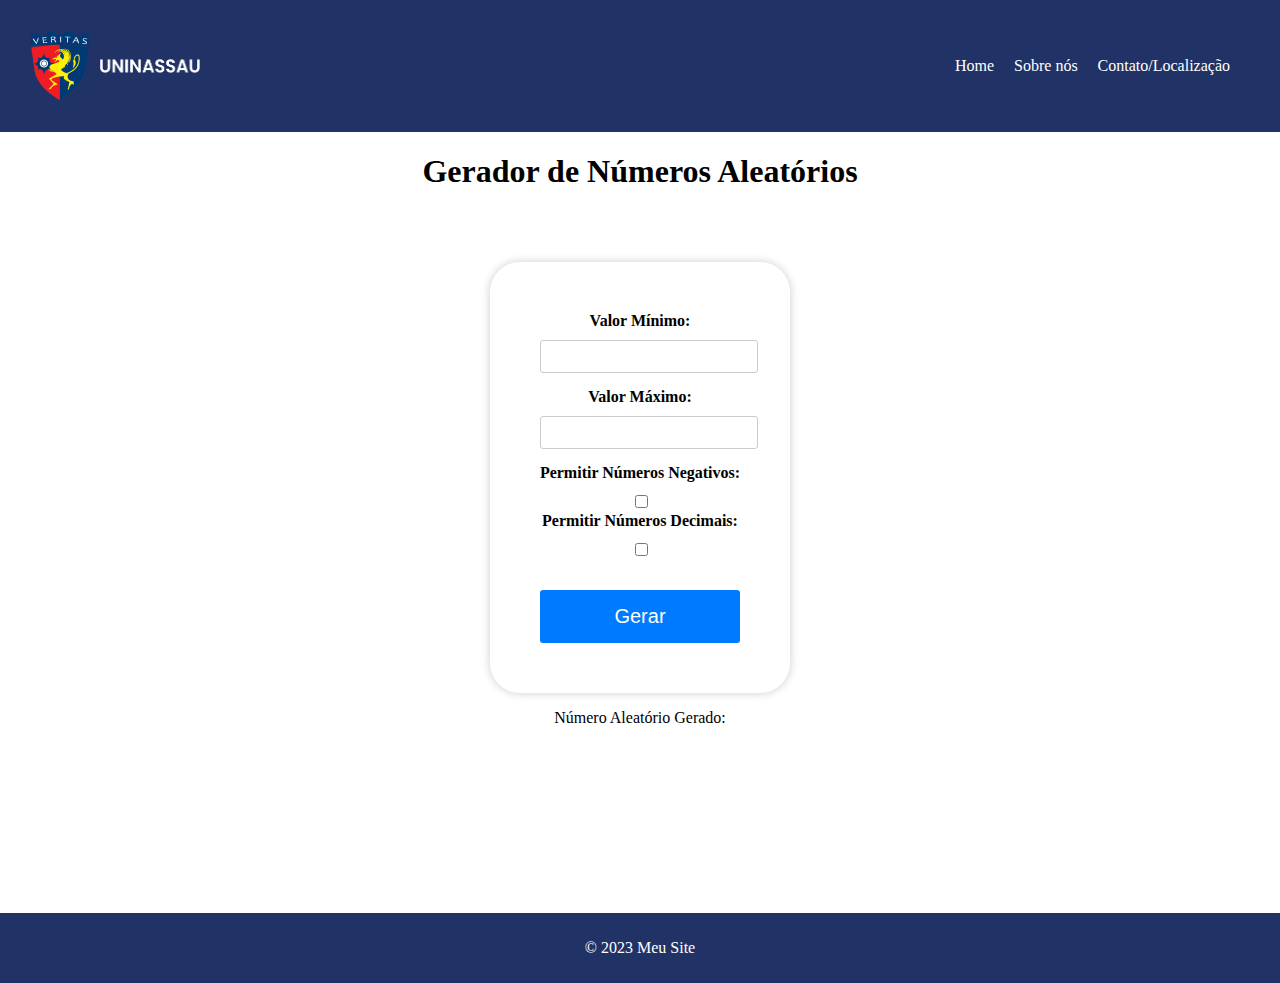
<file: index.html>
<!DOCTYPE html>
<html lang="pt-BR">
<head>
    <meta charset="UTF-8">
    <meta name="viewport" content="width=device-width, initial-scale=1.0">
    <link rel="stylesheet" href="style.css">
    <title>Meu Site</title>
</head>
<body>
    <header>
        <div class="logo">
            <img src="imagens/pngegg 1.png" alt="Logo da Empresa">
            <img src="imagens/UNINASSAU.png" alt="Logo da Empresa">
        </div>
        <nav>
            <ul>
                <li><a href="index.html">Home</a></li>
                <li><a href="sobre.html">Sobre nós</a></li>
                <li><a href="contato.html">Contato/Localização</a></li>
            </ul>
        </nav>
    </header>
    <section class="conteudo-home">
        <h1>Gerador de Números Aleatórios</h1>
        <form id="formularioAleatorio">
            <label for="valorMinimo">Valor Mínimo:</label>
            <input type="number" id="valorMinimo" required>
            <br>
            <label for="valorMaximo">Valor Máximo:</label>
            <input type="number" id="valorMaximo" required>
            <br>
            <label for="negativo">Permitir Números Negativos:</label>
            <input type="checkbox" id="negativo">
            <br>
            <label for="decimal">Permitir Números Decimais:</label>
            <input type="checkbox" id="decimal">
            <br>
            <button type="button" onclick="gerarNumeroAleatorio()">Gerar</button>
        </form>
        <p class="mostrar">Número Aleatório Gerado: <span id="resultado"></span></p>
    </section>
    <footer>
        <p>&copy; 2023 Meu Site</p>
    </footer>
    <script>
        function gerarNumeroAleatorio() {
            const valorMinimo = parseFloat(document.getElementById("valorMinimo").value);
            const valorMaximo = parseFloat(document.getElementById("valorMaximo").value);
            const permitirNegativos = document.getElementById("negativo").checked;
            const permitirDecimais = document.getElementById("decimal").checked;

            if (isNaN(valorMinimo) || isNaN(valorMaximo)) {
                alert("Por favor, insira valores mínimos e máximos válidos.");
                return;
            }

            if (valorMinimo >= valorMaximo) {
                alert("O valor mínimo deve ser menor que o valor máximo.");
                return;
            }

            let numeroAleatorio;

            if (permitirDecimais) {
                numeroAleatorio = Math.random() * (valorMaximo - valorMinimo) + valorMinimo;
            } else {
                numeroAleatorio = Math.floor(Math.random() * (valorMaximo - valorMinimo + 1)) + valorMinimo;
            }

            if (!permitirNegativos && numeroAleatorio < 0) {
                numeroAleatorio = 0;
            }

            const resultadoElement = document.getElementById("resultado");
            resultadoElement.textContent = numeroAleatorio.toFixed(2); // Exibindo com 2 casas decimais

            
            resultadoElement.classList.add("mostrar");
        }
    </script>
</body>
</html>
</file>
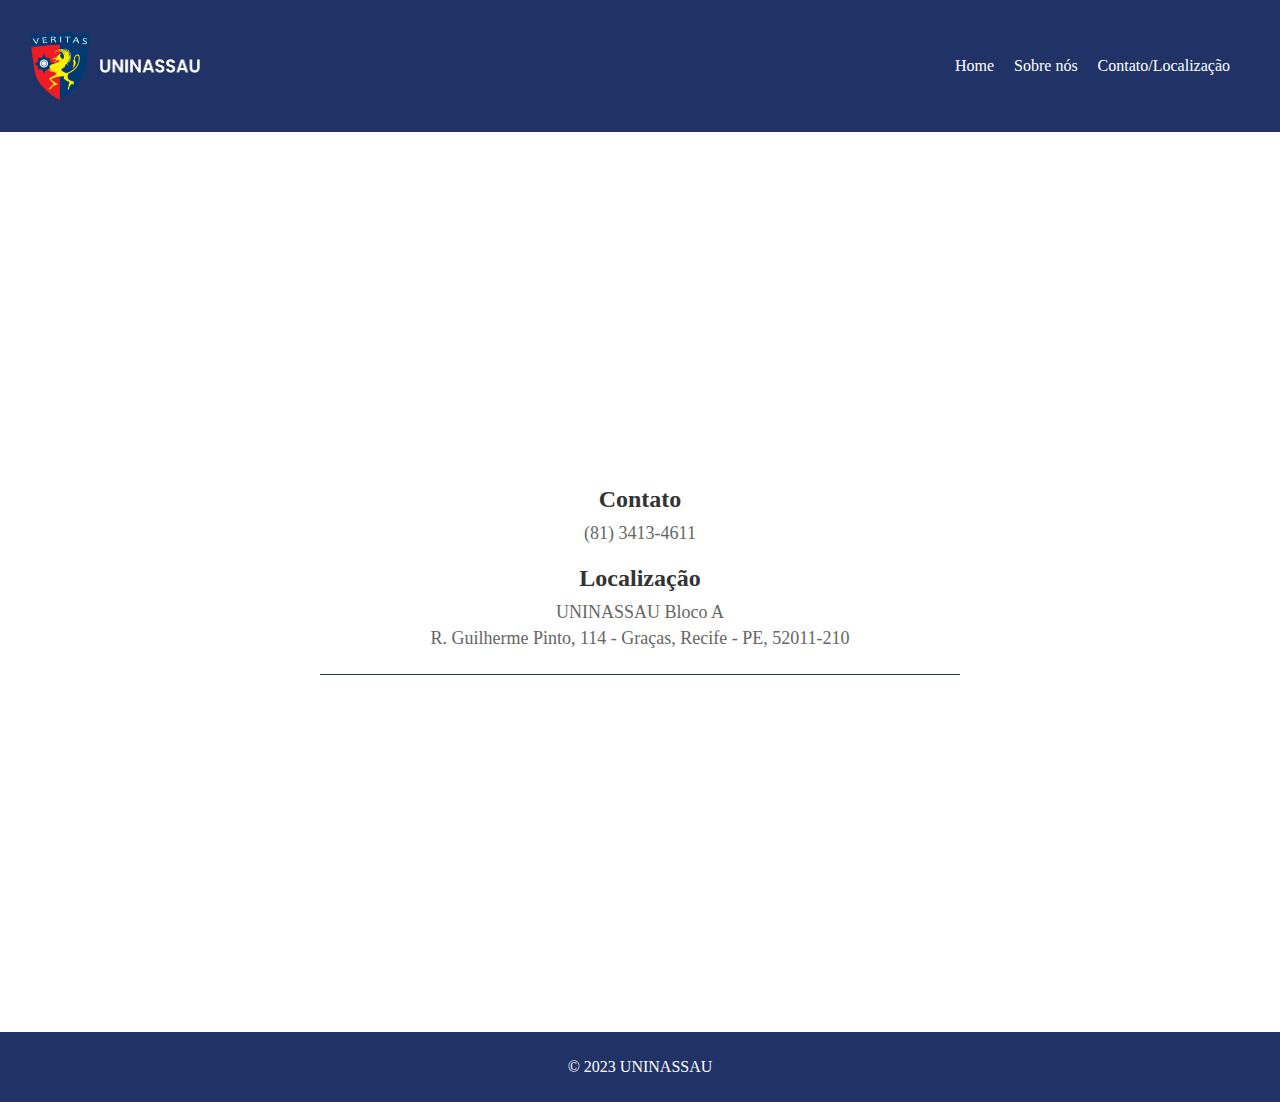
<file: contato.html>
<!DOCTYPE html>
<html lang="pt-BR">
<head>
    <meta charset="UTF-8">
    <meta name="viewport" content="width=device-width, initial-scale=1.0">
    <link rel="stylesheet" href="style.css">
    <title>Contato/Localização</title>
</head>
<body>
    <header>
        <div class="logo">
            <img src="imagens/pngegg 1.png" alt="Logo da Empresa">
            <img src="imagens/UNINASSAU.png" alt="Logo da Empresa">
        </div>
        <nav>
            <ul>
                <li><a href="index.html">Home</a></li>
                <li><a href="sobre.html">Sobre nós</a></li>
                <li><a href="contato.html">Contato/Localização</a></li>
            </ul>
        </nav>
    </header>
    
    <section class="conteudo-centralizado">
        <div class="info-contato">
            <h1>Contato</h1>
            <p>(81) 3413-4611</p>
        </div>
        <div class="info-localizacao">
            <h1>Localização</h1>
            <p> UNINASSAU Bloco A</p>
            <p>R. Guilherme Pinto, 114 - Graças, Recife - PE, 52011-210</p>
        </div>
        <hr>
    </section>

    <footer>
        <p>&copy; 2023 UNINASSAU</p>
    </footer>
</body>
</html>
</file>
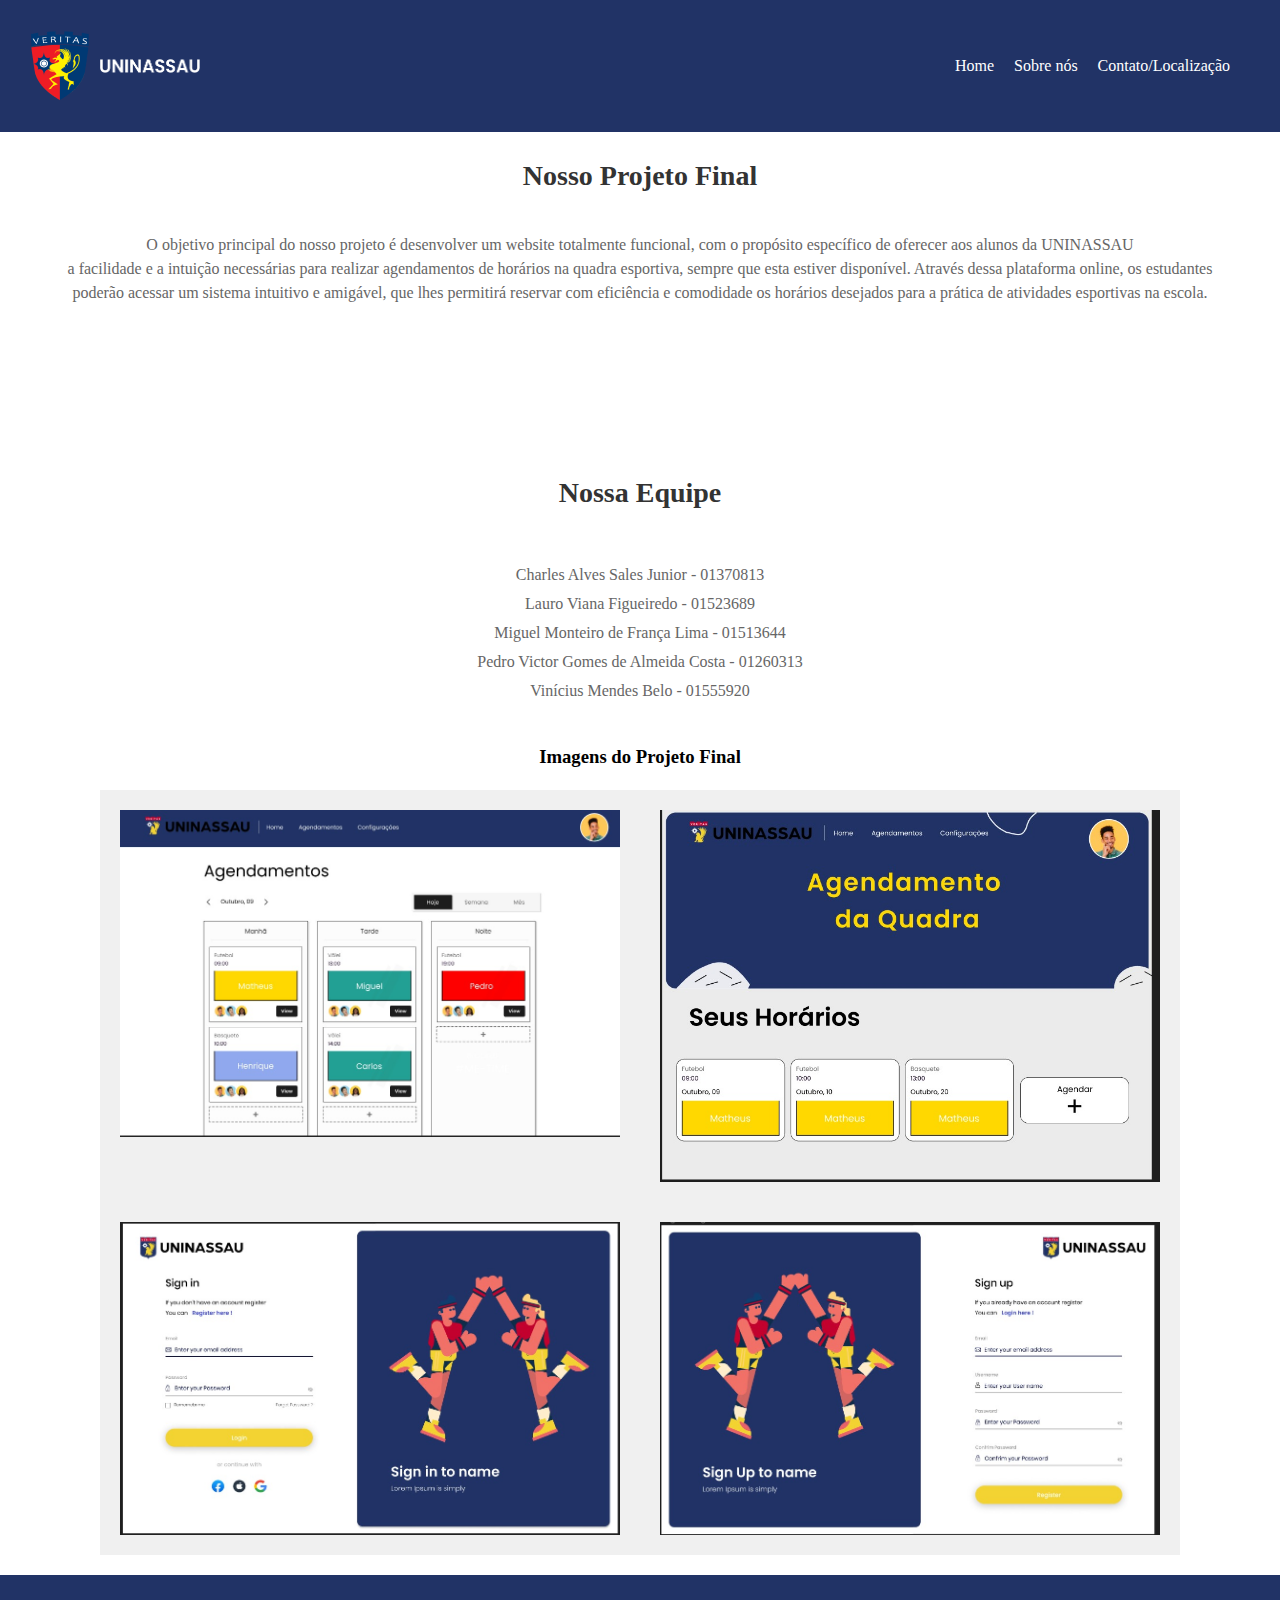
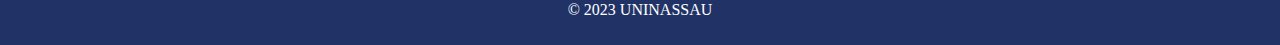
<file: sobre.html>
<!DOCTYPE html>
<html lang="pt-BR">
<head>
    <meta charset="UTF-8">
    <meta name="viewport" content="width=device-width, initial-scale=1.0">
    <link rel="stylesheet" href="style.css">
    <title>Sobre nós</title>
</head>
<body>
    <header>
        <div class="logo">
            <img src="imagens/pngegg 1.png" alt="Logo da Empresa">
            <img src="imagens/UNINASSAU.png" alt="Logo da Empresa">
        </div>
        <nav>
            <ul>
                <li><a href="index.html">Home</a></li>
                <li><a href="sobre.html">Sobre nós</a></li>
                <li><a href="contato.html">Contato/Localização</a></li>
            </ul>
        </nav>
    </header>
    <section class="conteudo-sobre">
        <h2 class="titulo-projeto">Nosso Projeto Final</h2>
        <p class="descricao-projeto"> O objetivo principal do nosso projeto é desenvolver um website totalmente funcional, 
            com o propósito específico de oferecer aos alunos da UNINASSAU
            <br>
             a facilidade e a intuição necessárias para realizar agendamentos de horários na quadra esportiva, sempre que esta estiver disponível. 
             Através dessa plataforma online, os estudantes 
            <br>
            poderão acessar um sistema intuitivo e amigável, 
            que lhes permitirá reservar com eficiência e comodidade os horários desejados para a prática de 
            atividades esportivas na escola.
        </p>
        <hr class="linha-horizontal">
        <h3 class="titulo-equipe">Nossa Equipe</h3>
        <ol class="membros-equipe">
            <li>Charles Alves Sales Junior - 01370813</li>
            <li>Lauro Viana Figueiredo - 01523689</li>
            <li>Miguel Monteiro de França Lima - 01513644</li>
            <li>Pedro Victor Gomes de Almeida Costa - 01260313</li>
            <li>Vinícius Mendes Belo - 01555920</li>
        </ol>
        <h3>Imagens do Projeto Final</h1>
        <div class="imagens-home">
            <div>
                <img src="imagens/design1.jpeg" alt="Design 1">
            </div>
            <div>
                <img src="imagens/design2.jpeg" alt="Design 2">
            </div>
            <div>
                <img src="imagens/design3.jpeg" alt="Design 3">
            </div>
            <div>
                <img src="imagens/design4.jpeg" alt="Design 4">
            </div>
        </div>
    </section>
    <footer>
        <p>&copy; 2023 UNINASSAU</p>
    </footer>
</body>
</html>
</file>
<file: style.css>
body{
    margin: 0;
    padding: 0;
    height: 100vh;
}

/* Estilos para o cabeçalho */
header {
    display: flex;
    justify-content: space-between;
    align-items: center;
    padding: 30px;
    background-color: #213366;
    color: white;
}

.logo {
    display: flex;
    align-items: center;
}

.logo img {
    max-width: 100px;
    margin-right: 10px;
}

nav ul {
    list-style-type: none;
    padding: 0;
    display: flex;
}

nav li {
    margin-right: 20px;
}

nav a {
    text-decoration: none;
    color: white;
}

.conteudo {
    padding: 10%;
}

/* Estilos para o rodapé */
footer {
    text-align: center;
    background-color: #213366;
    color: white;
    width: 100%;
    padding: 10px 0;
}

/*Estilo do contato*/

.conteudo-centralizado {
    display: flex;
    flex-direction: column;
    justify-content: center;
    align-items: center; 
    height: 100vh;
    text-align: center;
}

.conteudo-centralizado h1 {
    font-size: 24px;
    color: #333;
    margin-bottom: 10px;
}

.conteudo-centralizado p {
    font-size: 18px;
    color: #666;
    margin: 5px 0;
}

.conteudo-centralizado hr {
    width: 50%;
    border: none;
    border-top: 1px solid #213366;
    margin: 20px 0;
}


/* Estilos para o conteúdo da página "Sobre nós" */
.conteudo-sobre {
    display: flex;
    flex-direction: column;
    justify-content: center;
    align-items: center;
    min-height: 100vh;
    text-align: justify;
    line-height: 1.5;
}

.titulo-projeto {
    font-size: 28px;
    color: #333;
    margin-bottom: 20px;
}

.descricao-projeto {
    font-size: 16px;
    color: #666;
    text-align: center;
}

.linha-horizontal {
    border: none;
    border-top: 1px solid #ccc;
    margin: 20px 0;
}

.titulo-equipe {
    font-size: 28px;
    color: #333;
    text-align: center;
    margin-top: 110px;
}

/* Estilização para a lista de membros da equipe */
.membros-equipe {
    font-size: 16px;
    color: #666;
    text-align: center;
    list-style: none; 
    padding: 0;
}

.membros-equipe li {
    margin: 5px 0;
}

/* Estilos para o conteúdo da página "Home" */

.conteudo-home {
    display: flex;
    flex-direction: column;
    justify-content: center;
    align-items: center; 
    text-align: center;
}

.imagens-home {
    display: grid;
    grid-template-columns: 1fr 1fr;
    background-color: #f0f0f0;
    padding: 20px;
    gap: 40px;
    margin-bottom: 20px;
}

.imagens-home div {
    max-width: 500px;
    height: max-content;
    display: block;
    gap: 20px;
}

.imagens-home img {
    max-width: 100%;
    height: 100%;
    display: block;
}

@media (max-width: 800px) {
    .imagens-home {
        display: grid;
        grid-template-columns: 1fr;
        padding: 20px;
        gap: 40px;
    }

    .imagens-home img {
        max-width: 100%;
        height: auto;
        display: block;
    }
}

/*Estilos RANDOM NUMBER */

form {
    max-width: 400px;
    padding: 50px;
    background-color: #fff;
    border-radius: 30px;
    box-shadow: 0 0 10px rgba(0, 0, 0, 0.2);
    transition: transform 0.4s ease;
    margin-top: 50px;
}

form:hover {
    transform: scale(1.04);
}

label {
    display: block; 
    margin-bottom: 10px;
    font-weight: bold;
}

input[type="number"] {
    width: 100%;
    padding: 8px;
    margin-bottom: 15px;
    border: 1px solid #ccc;
    border-radius: 3px;
    transition: border-color 0.3s ease;
}

input[type="number"]:focus {
    border-color: #007bff;
}

input[type="checkbox"] {
    margin-left: 5px;
}

button {
    display: block;
    width: 100%;
    padding: 15px;
    margin-top: 30px;
    background-color: #007bff;
    color: #fff;
    border: none;
    border-radius: 3px;
    cursor: pointer;
    transition: background-color 0.3s ease;
    animation: pulse 1.5s infinite;
    font-size: 20px;
}

@keyframes pulse {
    0% {
        transform: scale(1);
    }
    50% {
        transform: scale(1.05);
    }
    100% {
        transform: scale(1);
    }
}

button:hover {
    background-color: #0056b3;
}

form p {
    text-align: center;
    margin-top: 20px;
    font-size: 18px;
    opacity: 0;
    transform: translateY(-20px);
    transition: opacity 0.3s ease, transform 0.3s ease;
}

#resultado {
    font-weight: bold;
    color: #007bff;
}

.mostrar {
    opacity: 1;
    transform: translateY(0);
    margin-bottom: 186px;
}
</file>
